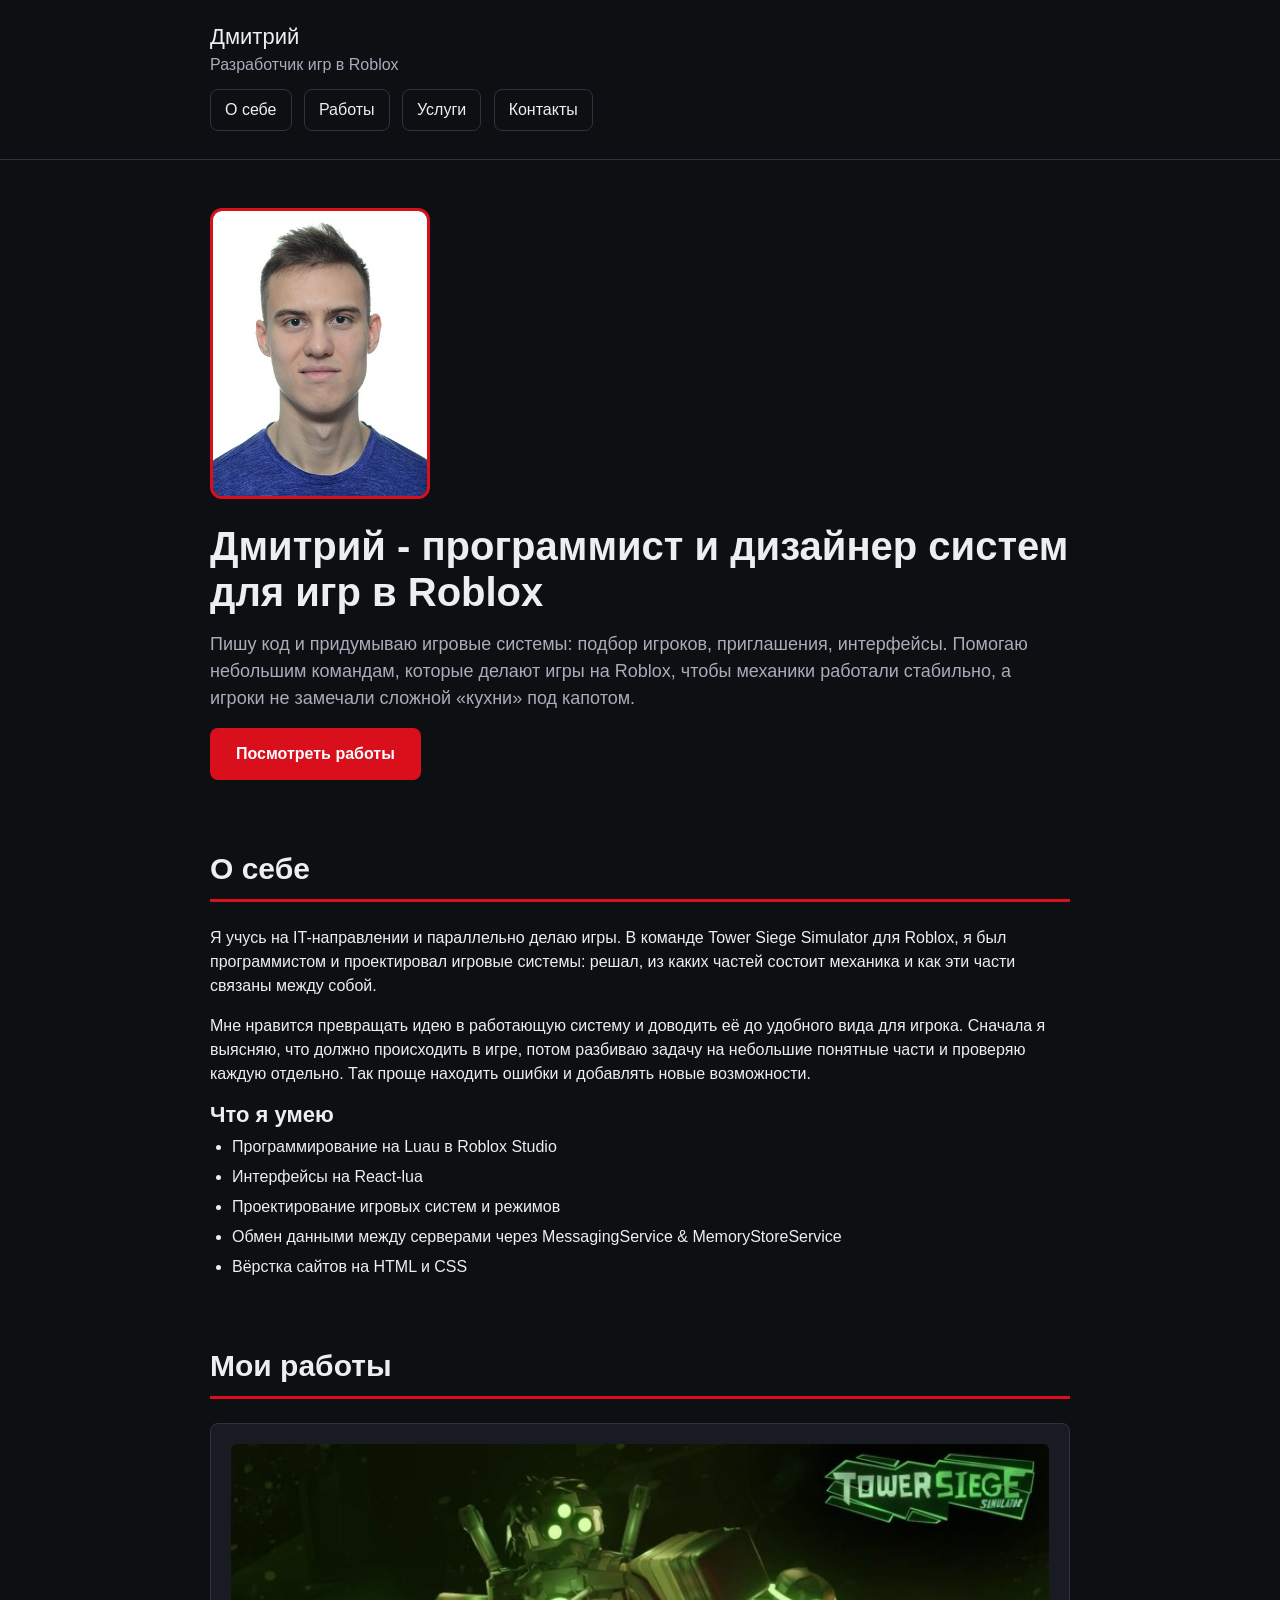
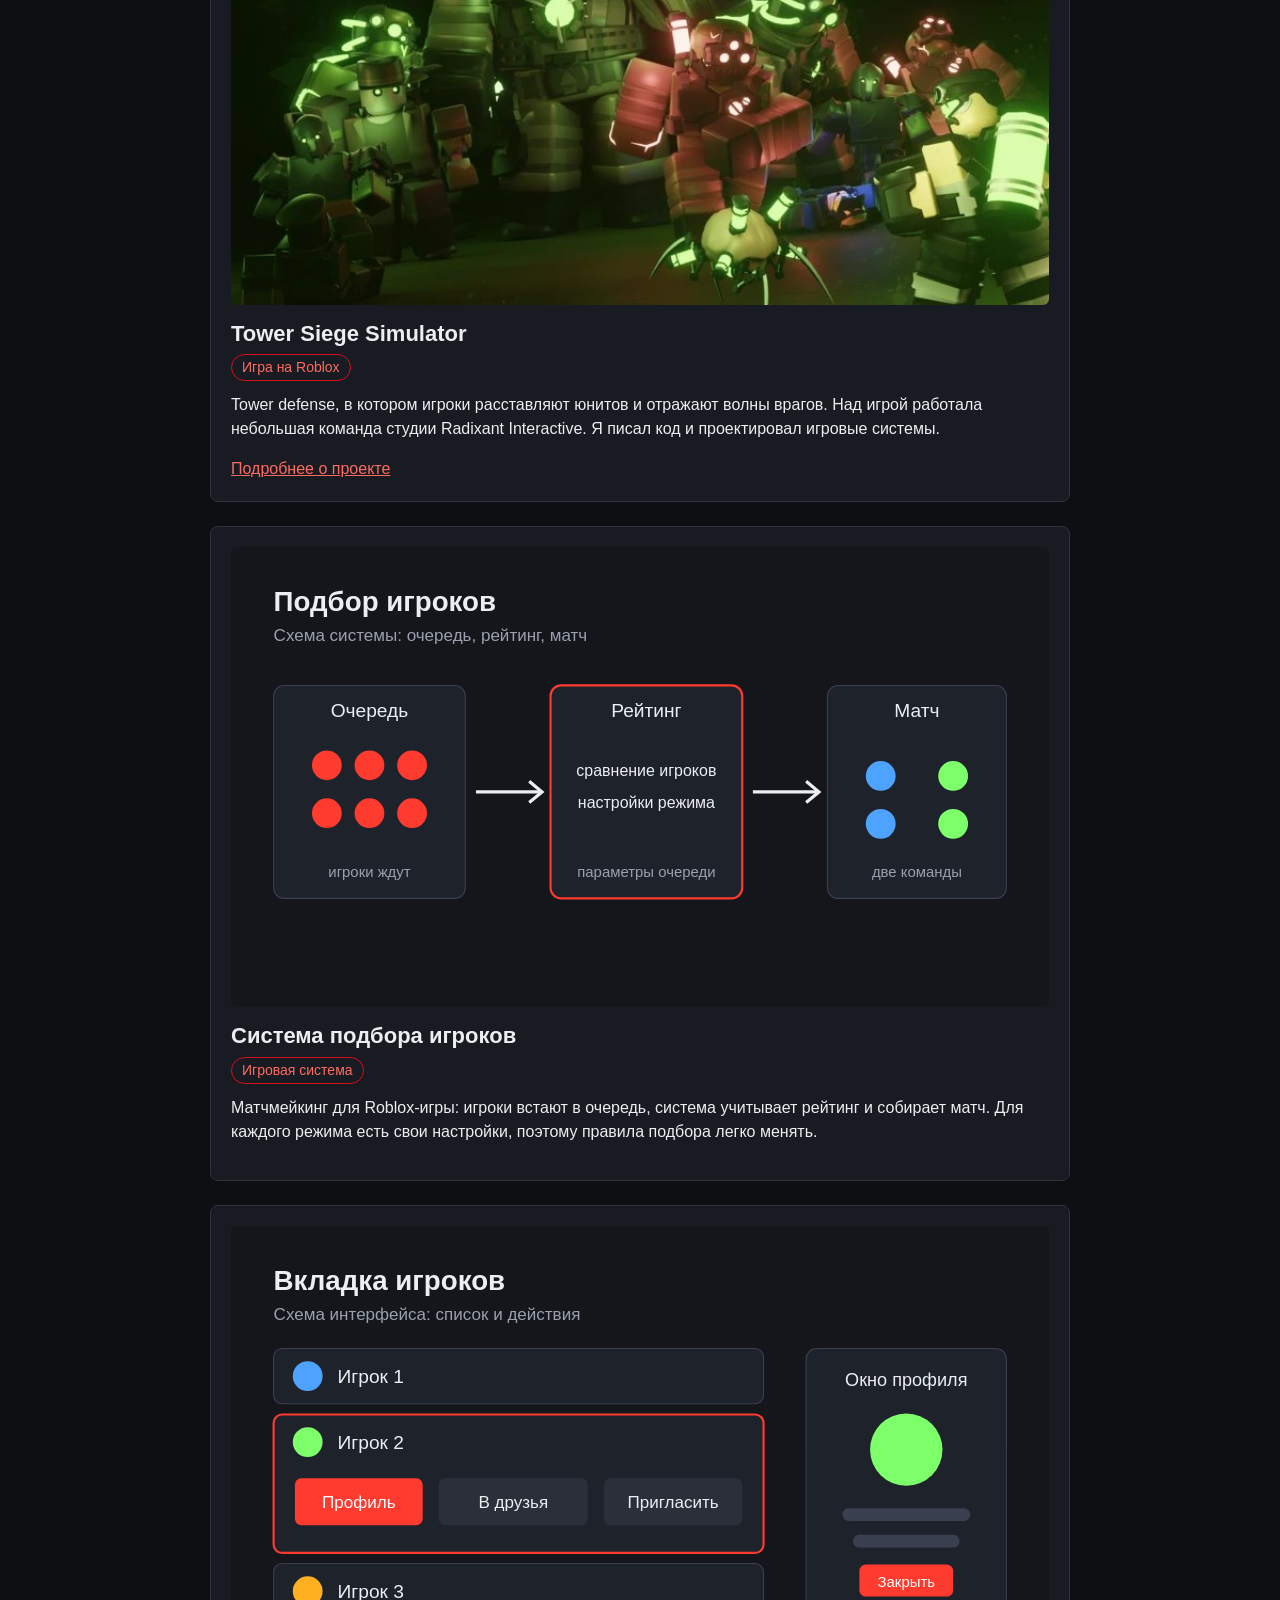
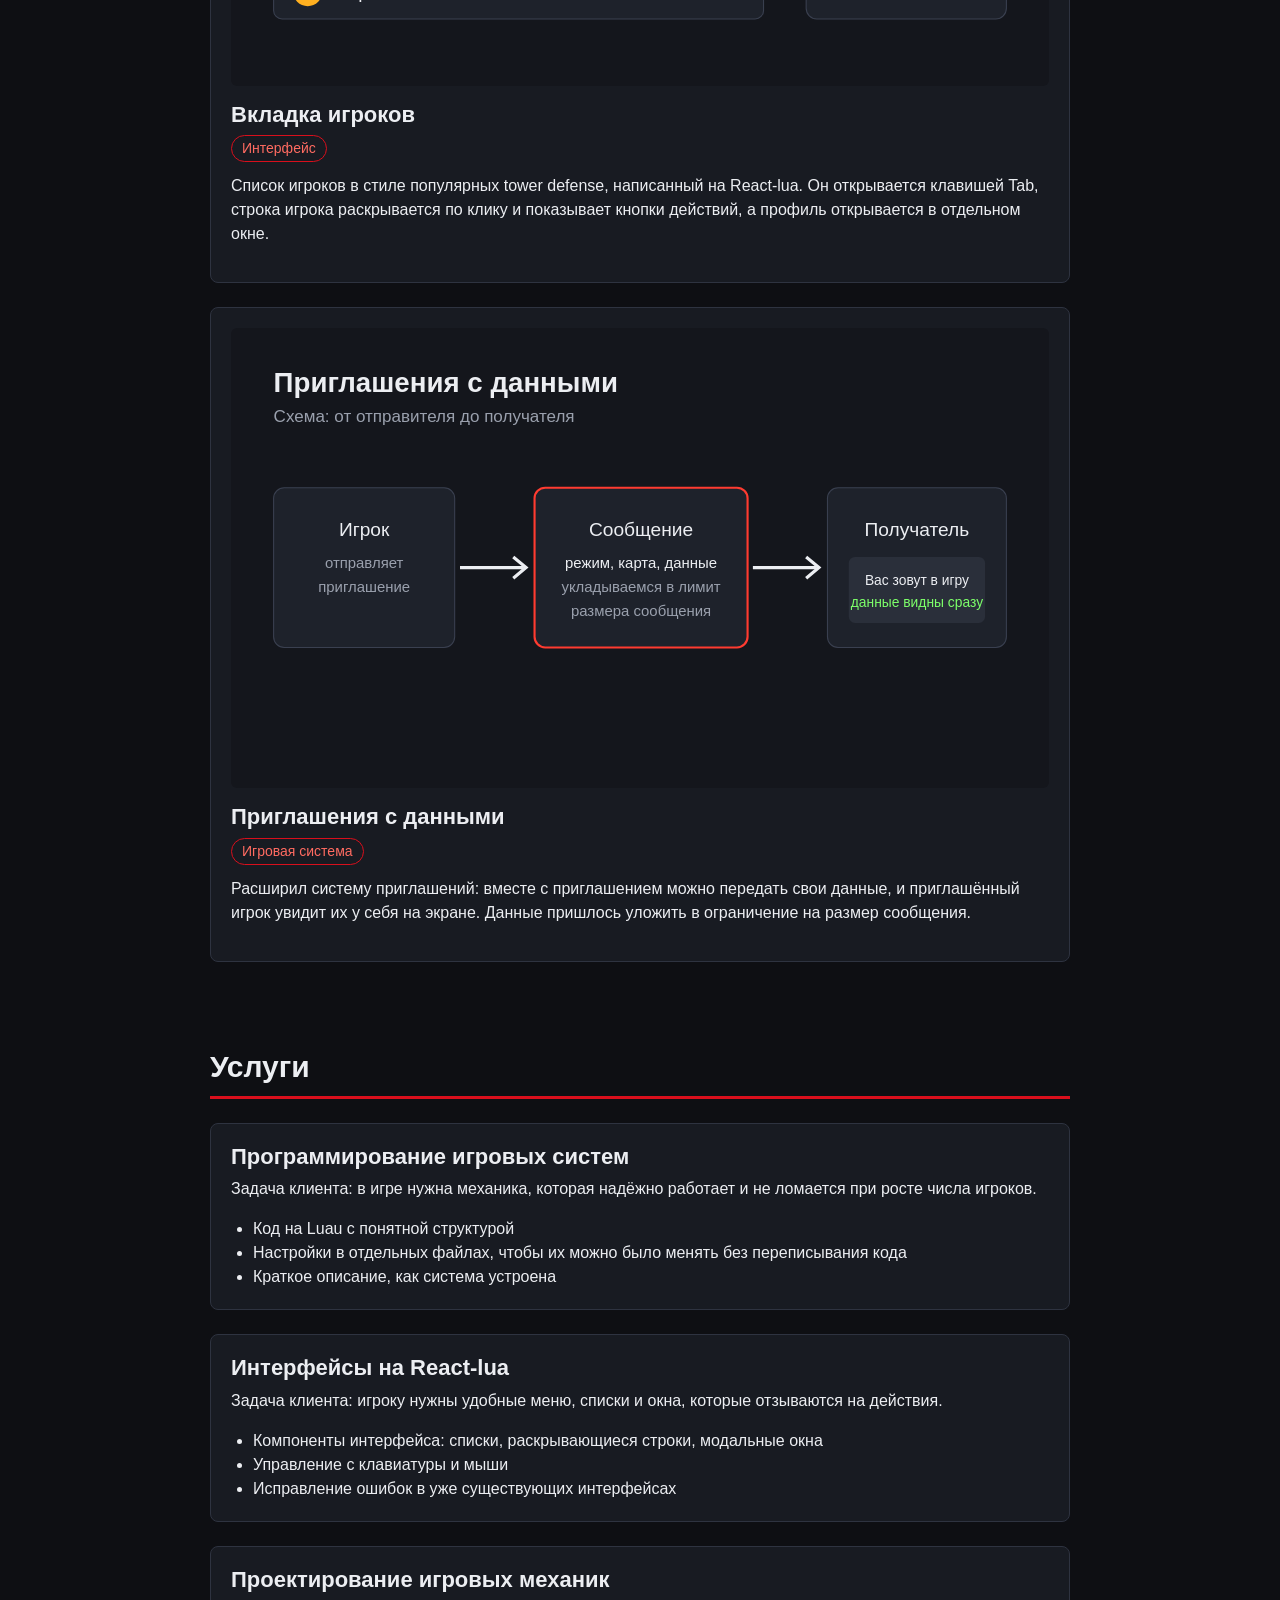
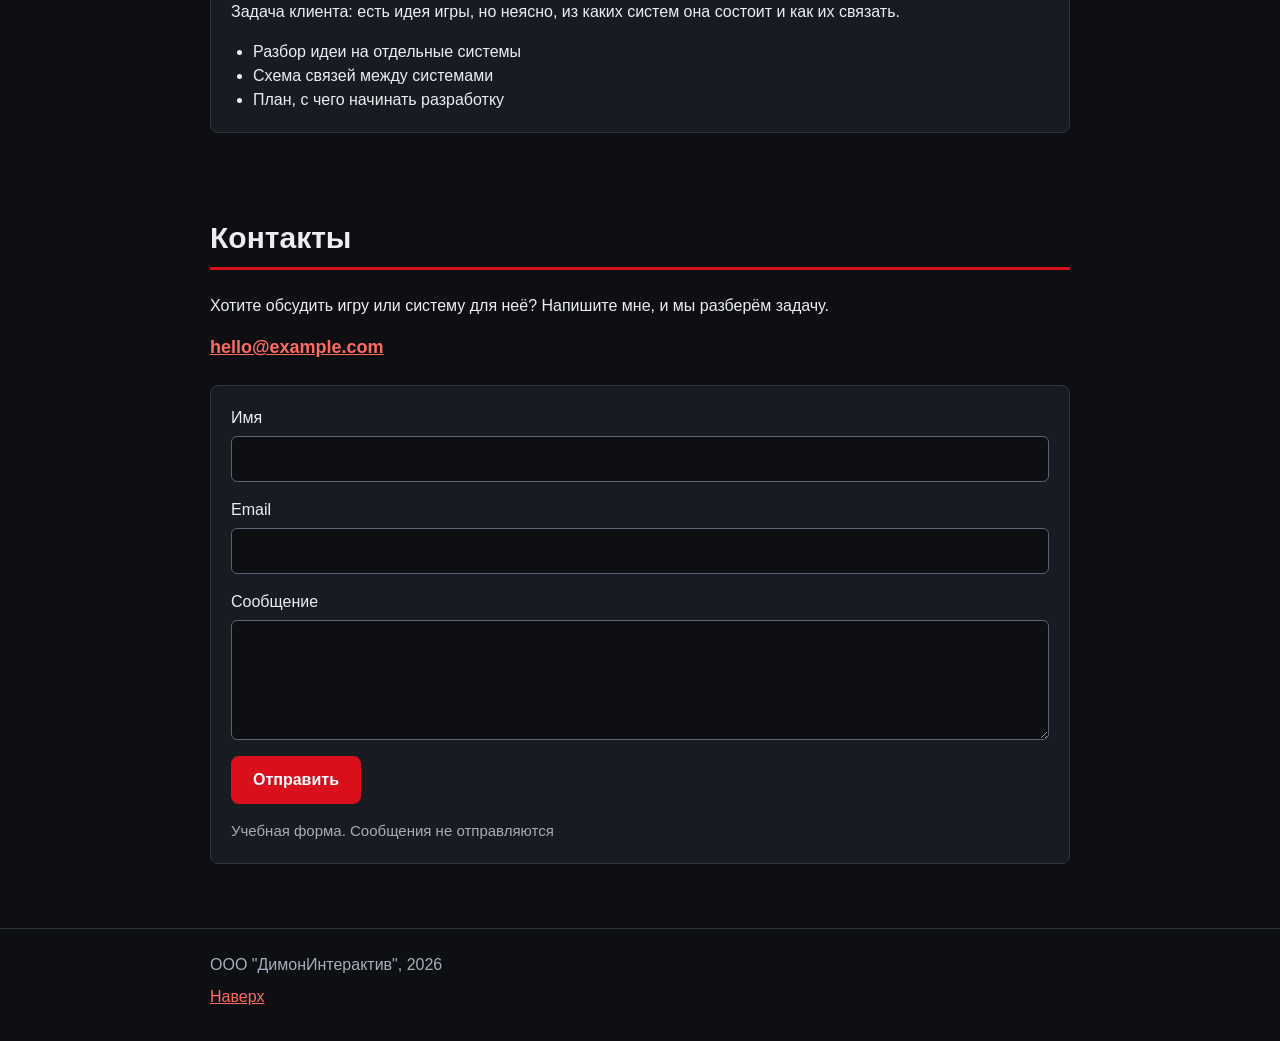
<file: index.html>
<!DOCTYPE html>
<html lang="ru">
<head>
  <meta charset="UTF-8">
  <meta name="viewport" content="width=device-width, initial-scale=1.0">
  <title>Дмитрий - разработчик игр в Roblox | Портфолио</title>
  <link rel="stylesheet" href="css/style.css">
</head>
<body>
  <header class="site-header" id="top">
    <div class="container">
      <p class="brand">Дмитрий</p>
      <p class="brand-role">Разработчик игр в Roblox</p>
      <nav aria-label="Основная навигация">
        <ul class="nav-list">
          <li><a href="#about">О себе</a></li>
          <li><a href="#works">Работы</a></li>
          <li><a href="#services">Услуги</a></li>
          <li><a href="#contacts">Контакты</a></li>
        </ul>
      </nav>
    </div>
  </header>

  <main>
    <section class="hero">
      <div class="container">
        <img class="photo" src="images/photo.jpg" width="354" height="472" alt="Фото автора">
        <h1>Дмитрий - программист и дизайнер систем для игр в Roblox</h1>
        <p class="lead">Пишу код и придумываю игровые системы: подбор игроков, приглашения, интерфейсы. Помогаю небольшим командам, которые делают игры на Roblox, чтобы механики работали стабильно, а игроки не замечали сложной «кухни» под капотом.</p>
        <a class="button" href="#works">Посмотреть работы</a>
      </div>
    </section>

    <section id="about">
      <div class="container">
        <h2>О себе</h2>
        <p>Я учусь на IT-направлении и параллельно делаю игры. В команде Tower Siege Simulator для Roblox, я был программистом и проектировал игровые системы: решал, из каких частей состоит механика и как эти части связаны между собой.</p>
        <p>Мне нравится превращать идею в работающую систему и доводить её до удобного вида для игрока. Сначала я выясняю, что должно происходить в игре, потом разбиваю задачу на небольшие понятные части и проверяю каждую отдельно. Так проще находить ошибки и добавлять новые возможности.</p>
        <h3>Что я умею</h3>
        <ul class="skills">
          <li>Программирование на Luau в Roblox Studio</li>
          <li>Интерфейсы на React-lua</li>
          <li>Проектирование игровых систем и режимов</li>
          <li>Обмен данными между серверами через MessagingService & MemoryStoreService</li>
          <li>Вёрстка сайтов на HTML и CSS</li>
        </ul>
      </div>
    </section>

    <section id="works">
      <div class="container">
        <h2>Мои работы</h2>

        <article class="project-card">
          <img src="images/tsgreen.jpg" width="766" height="432" alt="Рендер игры Tower Siege Simulator: отряд роботов-защитников с зелёным свечением в тёмном туннеле">
          <h3>Tower Siege Simulator</h3>
          <p class="work-type">Игра на Roblox</p>
          <p>Tower defense, в котором игроки расставляют юнитов и отражают волны врагов. Над игрой работала небольшая команда студии Radixant Interactive. Я писал код и проектировал игровые системы.</p>
          <a href="project.html">Подробнее о проекте</a>
        </article>

        <article class="project-card">
          <img src="images/matchmaking.svg" width="768" height="432" alt="Схема системы подбора игроков: очередь, сравнение по рейтингу, матч из двух команд">
          <h3>Система подбора игроков</h3>
          <p class="work-type">Игровая система</p>
          <p>Матчмейкинг для Roblox-игры: игроки встают в очередь, система учитывает рейтинг и собирает матч. Для каждого режима есть свои настройки, поэтому правила подбора легко менять.</p>
        </article>

        <article class="project-card">
          <img src="images/playerstab.svg" width="768" height="432" alt="Схема интерфейса: список игроков, раскрытая строка с кнопками действий и окно профиля">
          <h3>Вкладка игроков</h3>
          <p class="work-type">Интерфейс</p>
          <p>Список игроков в стиле популярных tower defense, написанный на React-lua. Он открывается клавишей Tab, строка игрока раскрывается по клику и показывает кнопки действий, а профиль открывается в отдельном окне.</p>
        </article>

        <article class="project-card">
          <img src="images/invites.svg" width="768" height="432" alt="Схема системы приглашений: игрок отправляет сообщение с данными, получатель сразу видит их">
          <h3>Приглашения с данными</h3>
          <p class="work-type">Игровая система</p>
          <p>Расширил систему приглашений: вместе с приглашением можно передать свои данные, и приглашённый игрок увидит их у себя на экране. Данные пришлось уложить в ограничение на размер сообщения.</p>
        </article>
      </div>
    </section>

    <section id="services">
      <div class="container">
        <h2>Услуги</h2>

        <article class="service">
          <h3>Программирование игровых систем</h3>
          <p>Задача клиента: в игре нужна механика, которая надёжно работает и не ломается при росте числа игроков.</p>
          <ul>
            <li>Код на Luau с понятной структурой</li>
            <li>Настройки в отдельных файлах, чтобы их можно было менять без переписывания кода</li>
            <li>Краткое описание, как система устроена</li>
          </ul>
        </article>

        <article class="service">
          <h3>Интерфейсы на React-lua</h3>
          <p>Задача клиента: игроку нужны удобные меню, списки и окна, которые отзываются на действия.</p>
          <ul>
            <li>Компоненты интерфейса: списки, раскрывающиеся строки, модальные окна</li>
            <li>Управление с клавиатуры и мыши</li>
            <li>Исправление ошибок в уже существующих интерфейсах</li>
          </ul>
        </article>

        <article class="service">
          <h3>Проектирование игровых механик</h3>
          <p>Задача клиента: есть идея игры, но неясно, из каких систем она состоит и как их связать.</p>
          <ul>
            <li>Разбор идеи на отдельные системы</li>
            <li>Схема связей между системами</li>
            <li>План, с чего начинать разработку</li>
          </ul>
        </article>
      </div>
    </section>

    <section id="contacts">
      <div class="container">
        <h2>Контакты</h2>
        <p>Хотите обсудить игру или систему для неё? Напишите мне, и мы разберём задачу.</p>
        <p class="contact-mail"><a href="mailto:hello@example.com">hello@example.com</a></p>

        <form class="contact-form" action="#contacts" method="get">
          <label for="visitor-name">Имя</label>
          <input id="visitor-name" name="name" type="text" required>

          <label for="visitor-email">Email</label>
          <input id="visitor-email" name="email" type="email" required>

          <label for="visitor-message">Сообщение</label>
          <textarea id="visitor-message" name="message" required></textarea>

          <button type="submit">Отправить</button>
          <p class="form-note">Учебная форма. Сообщения не отправляются</p>
        </form>
      </div>
    </section>
  </main>

  <footer class="site-footer">
    <div class="container">
      <p>ООО "ДимонИнтерактив", 2026</p>
      <p><a href="#top">Наверх</a></p>
    </div>
  </footer>
</body>
</html>
</file>
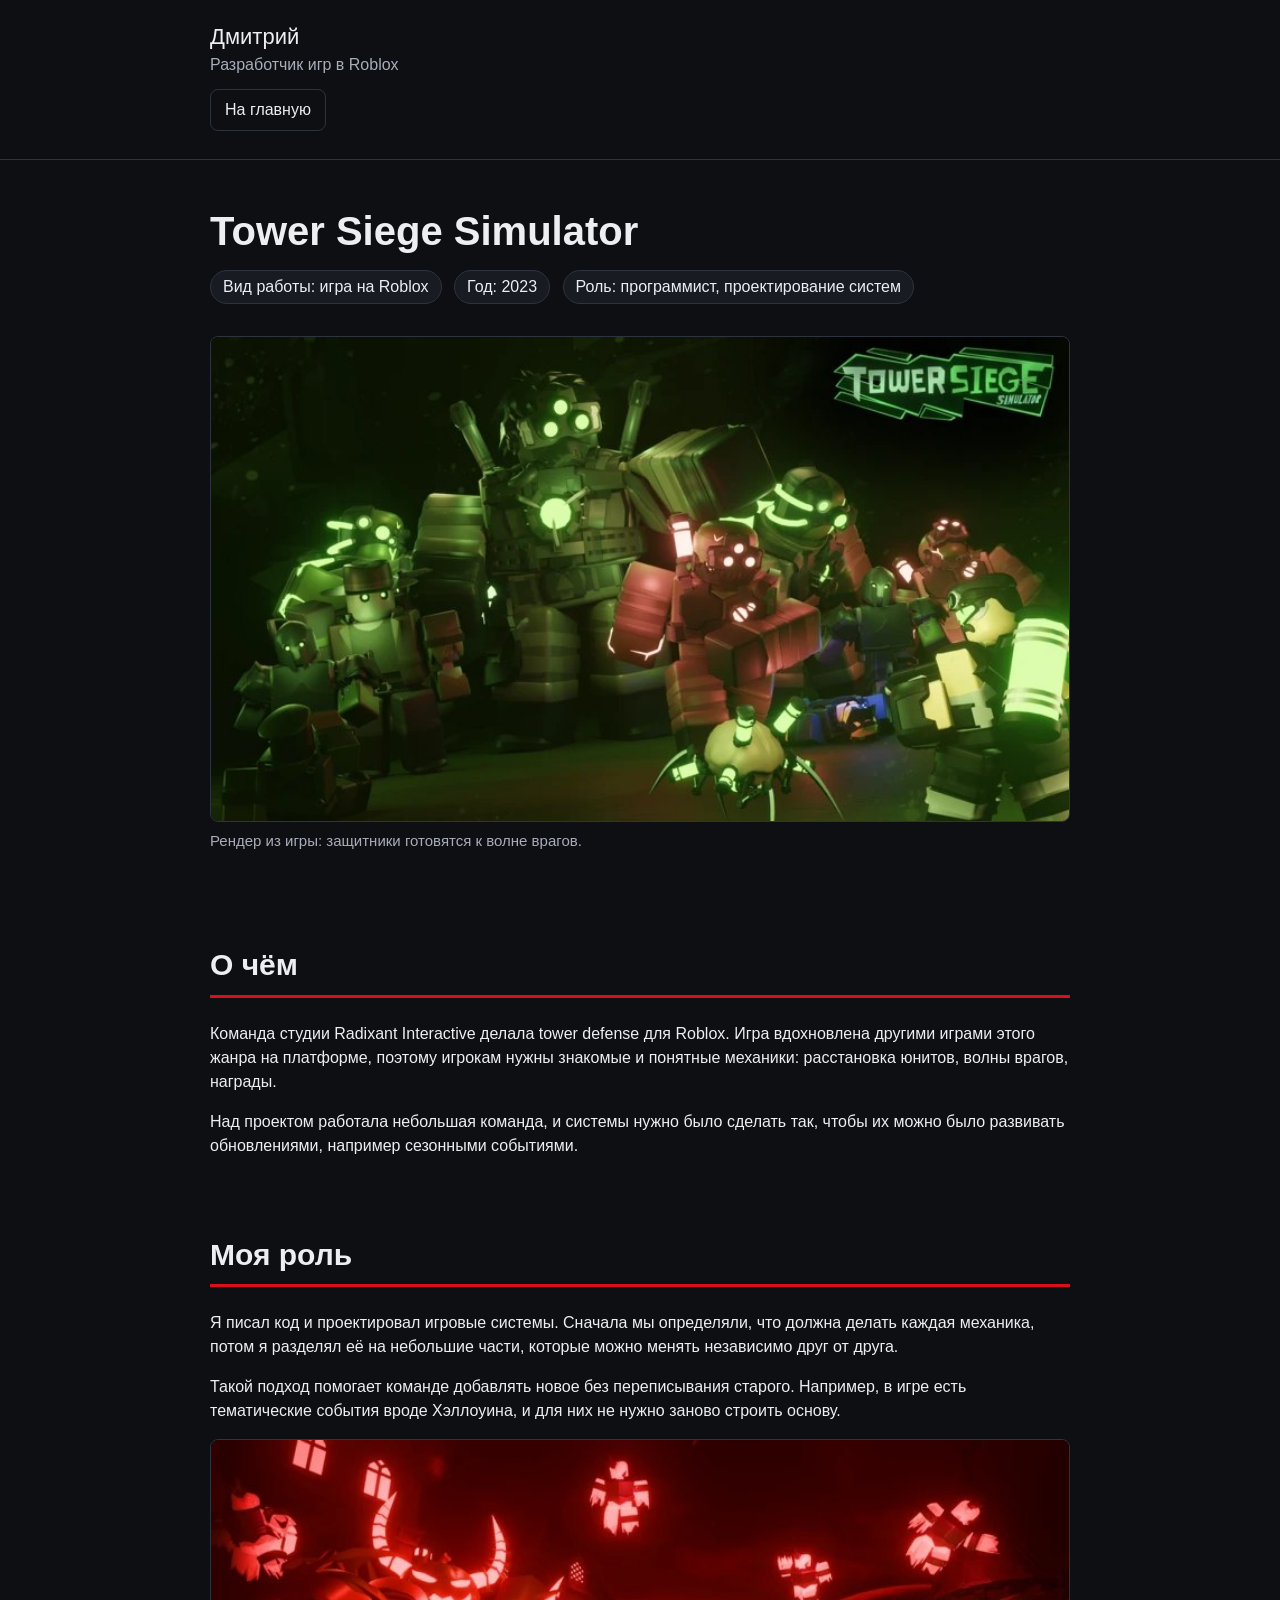
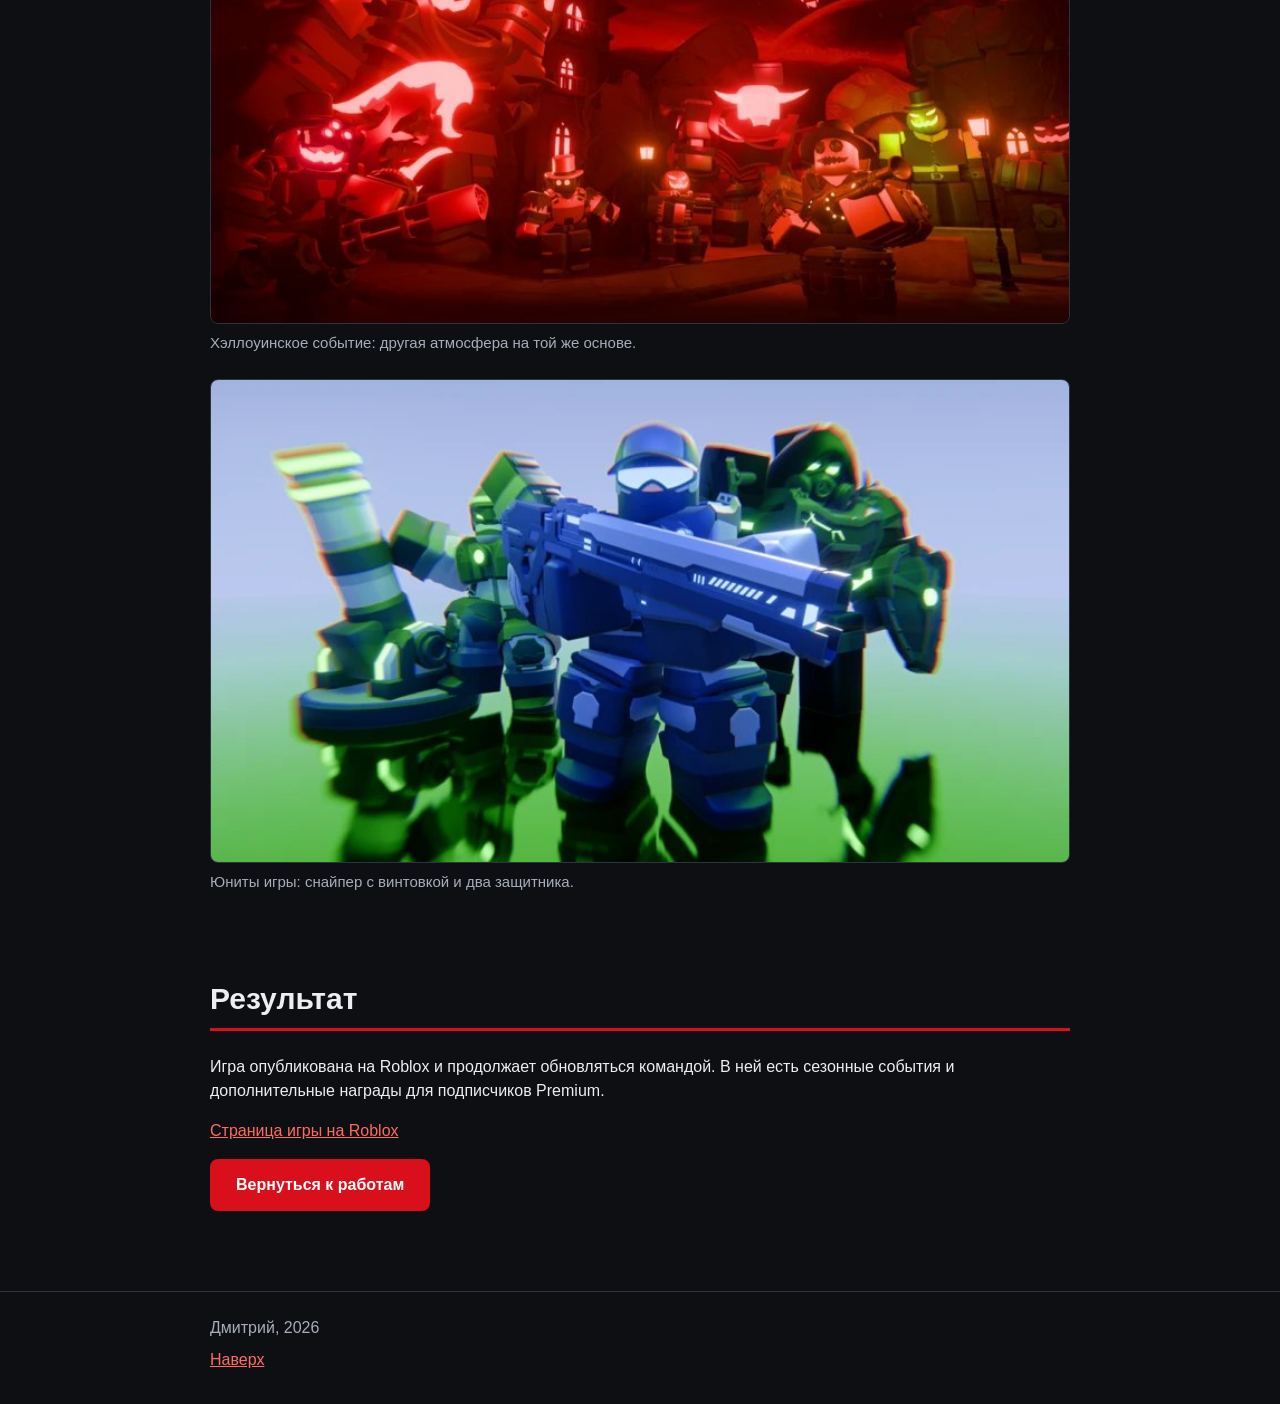
<file: project.html>
<!DOCTYPE html>
<html lang="ru">
<head>
  <meta charset="UTF-8">
  <meta name="viewport" content="width=device-width, initial-scale=1.0">
  <title>Tower Siege Simulator - проект Дмитрий | Портфолио</title>
  <link rel="stylesheet" href="css/style.css">
</head>
<body>
  <header class="site-header" id="top">
    <div class="container">
      <p class="brand"><a href="index.html">Дмитрий</a></p>
      <p class="brand-role">Разработчик игр в Roblox</p>
      <nav aria-label="Основная навигация">
        <ul class="nav-list">
          <li><a href="index.html">На главную</a></li>
        </ul>
      </nav>
    </div>
  </header>

  <main>
    <section class="hero">
      <div class="container">
        <h1>Tower Siege Simulator</h1>
        <ul class="project-info">
          <li>Вид работы: игра на Roblox</li>
          <li>Год: 2023</li>
          <li>Роль: программист, проектирование систем</li>
        </ul>
        <figure class="shot">
          <img src="images/tsgreen.jpg" width="766" height="432" alt="Рендер игры: отряд роботов-защитников с зелёным свечением в тёмном туннеле">
          <figcaption>Рендер из игры: защитники готовятся к волне врагов.</figcaption>
        </figure>
      </div>
    </section>

    <section id="task">
      <div class="container">
        <h2>О чём</h2>
        <p>Команда студии Radixant Interactive делала tower defense для Roblox. Игра вдохновлена другими играми этого жанра на платформе, поэтому игрокам нужны знакомые и понятные механики: расстановка юнитов, волны врагов, награды.</p>
        <p>Над проектом работала небольшая команда, и системы нужно было сделать так, чтобы их можно было развивать обновлениями, например сезонными событиями.</p>
      </div>
    </section>

    <section id="solution">
      <div class="container">
        <h2>Моя роль</h2>
        <p>Я писал код и проектировал игровые системы. Сначала мы определяли, что должна делать каждая механика, потом я разделял её на небольшие части, которые можно менять независимо друг от друга.</p>
        <p>Такой подход помогает команде добавлять новое без переписывания старого. Например, в игре есть тематические события вроде Хэллоуина, и для них не нужно заново строить основу.</p>

        <figure class="shot">
          <img src="images/tshalloween.jpg" width="768" height="432" alt="Рендер хэллоуинского события: юниты и тыквенные монстры в красном свете на фоне готического дома">
          <figcaption>Хэллоуинское событие: другая атмосфера на той же основе.</figcaption>
        </figure>
        <figure class="shot">
          <img src="images/tsunits.jpg" width="768" height="432" alt="Крупный рендер юнитов: синий снайпер с винтовкой на фоне зелёных защитников">
          <figcaption>Юниты игры: снайпер с винтовкой и два защитника.</figcaption>
        </figure>
      </div>
    </section>

    <section id="result">
      <div class="container">
        <h2>Результат</h2>
        <p>Игра опубликована на Roblox и продолжает обновляться командой. В ней есть сезонные события и дополнительные награды для подписчиков Premium.</p>
        <p><a href="https://www.roblox.com/games/11510916672/Tower-Siege-Simulator">Страница игры на Roblox</a></p>
        <p><a class="button" href="index.html#works">Вернуться к работам</a></p>
      </div>
    </section>
  </main>

  <footer class="site-footer">
    <div class="container">
      <p>Дмитрий, 2026</p>
      <p><a href="#top">Наверх</a></p>
    </div>
  </footer>
</body>
</html>
</file>
<file: css/style.css>
* {
  box-sizing: border-box;
}

body {
  margin: 0;
  background: #0e0f13;
  color: #eceef2;
  font-family: Arial, sans-serif;
  font-size: 16px;
  line-height: 1.5;
}

.container {
  width: 100%;
  max-width: 900px;
  margin: 0 auto;
  padding: 0 20px;
}

section {
  padding: 32px 0;
}

img {
  display: block;
  max-width: 100%;
  height: auto;
}

h1,
h2,
h3 {
  font-family: "Arial Black", Arial, sans-serif;
  line-height: 1.15;
  margin: 0 0 16px;
}

h1 {
  font-size: 40px;
}

h2 {
  font-size: 30px;
  padding-bottom: 12px;
  border-bottom: 3px solid #d90f1c;
  margin-bottom: 24px;
}

h3 {
  font-size: 22px;
  margin-bottom: 8px;
}

p {
  margin: 0 0 16px;
}

a {
  color: #ff6b61;
}

a:hover {
  color: #ffffff;
}

a:focus-visible,
button:focus-visible,
input:focus-visible,
textarea:focus-visible {
  outline: 3px solid #ffd60a;
  outline-offset: 3px;
}

.site-header {
  padding: 20px 0;
  border-bottom: 1px solid #2e3340;
}

.brand {
  margin: 0;
  font-family: "Arial Black", Arial, sans-serif;
  font-size: 22px;
}

.brand-role {
  margin: 0 0 12px;
  color: #a7adba;
}

.brand a {
  color: #eceef2;
  text-decoration: none;
}

.nav-list {
  margin: 0;
  padding: 0;
  list-style: none;
}

.nav-list li {
  display: inline-block;
  margin: 0 8px 8px 0;
}

.nav-list a {
  display: block;
  padding: 8px 14px;
  border: 1px solid #2e3340;
  border-radius: 8px;
  color: #eceef2;
  text-decoration: none;
}

.nav-list a:hover {
  background: #d90f1c;
  border-color: #d90f1c;
  color: #ffffff;
}

.hero {
  padding: 48px 0 40px;
}

.hero .photo {
  width: 100%;
  max-width: 220px;
  margin-bottom: 24px;
  border: 3px solid #d90f1c;
  border-radius: 12px;
}

.hero .lead {
  font-size: 18px;
  color: #a7adba;
}

.button {
  display: inline-block;
  padding: 12px 24px;
  background: #d90f1c;
  border: 2px solid #d90f1c;
  border-radius: 8px;
  color: #ffffff;
  font-weight: bold;
  text-decoration: none;
}

.button:hover {
  background: #ffffff;
  border-color: #ffffff;
  color: #b00010;
}

.skills {
  margin: 0;
  padding-left: 22px;
}

.skills li {
  margin-bottom: 6px;
}

.project-card,
.service {
  margin-bottom: 24px;
  padding: 20px;
  background: #181b22;
  border: 1px solid #2e3340;
  border-radius: 8px;
}

.project-card img {
  width: 100%;
  margin-bottom: 16px;
  border-radius: 6px;
}

.work-type {
  display: inline-block;
  margin-bottom: 12px;
  padding: 2px 10px;
  border: 1px solid #d90f1c;
  border-radius: 999px;
  color: #ff6b61;
  font-size: 14px;
}

.service ul {
  margin: 0;
  padding-left: 22px;
}

.contact-mail {
  font-size: 18px;
  font-weight: bold;
}

.contact-form {
  margin-top: 24px;
  padding: 20px;
  background: #181b22;
  border: 1px solid #2e3340;
  border-radius: 8px;
}

.form-note {
  margin: 16px 0 0;
  color: #a7adba;
  font-size: 15px;
}

label {
  display: block;
  margin-bottom: 6px;
}

input,
textarea {
  display: block;
  width: 100%;
  max-width: 100%;
  margin-bottom: 16px;
  padding: 10px;
  background: #0e0f13;
  border: 1px solid #5b6275;
  border-radius: 6px;
  color: #eceef2;
  font: inherit;
}

input:hover,
textarea:hover {
  border-color: #ffffff;
}

textarea {
  min-height: 120px;
}

button {
  padding: 10px 20px;
  background: #d90f1c;
  border: 2px solid #d90f1c;
  border-radius: 8px;
  color: #ffffff;
  font: inherit;
  font-weight: bold;
  cursor: pointer;
}

button:hover {
  background: #ffffff;
  border-color: #ffffff;
  color: #b00010;
}

.project-info {
  margin: 0 0 24px;
  padding: 0;
  list-style: none;
}

.project-info li {
  display: inline-block;
  margin: 0 8px 8px 0;
  padding: 4px 12px;
  background: #181b22;
  border: 1px solid #2e3340;
  border-radius: 999px;
}

.shot {
  margin: 0 0 24px;
}

.shot img {
  width: 100%;
  border: 1px solid #2e3340;
  border-radius: 8px;
}

.shot figcaption {
  margin-top: 8px;
  color: #a7adba;
  font-size: 15px;
}

.site-footer {
  margin-top: 32px;
  padding: 24px 0;
  border-top: 1px solid #2e3340;
  color: #a7adba;
}

.site-footer p {
  margin: 0 0 8px;
}
</file>
